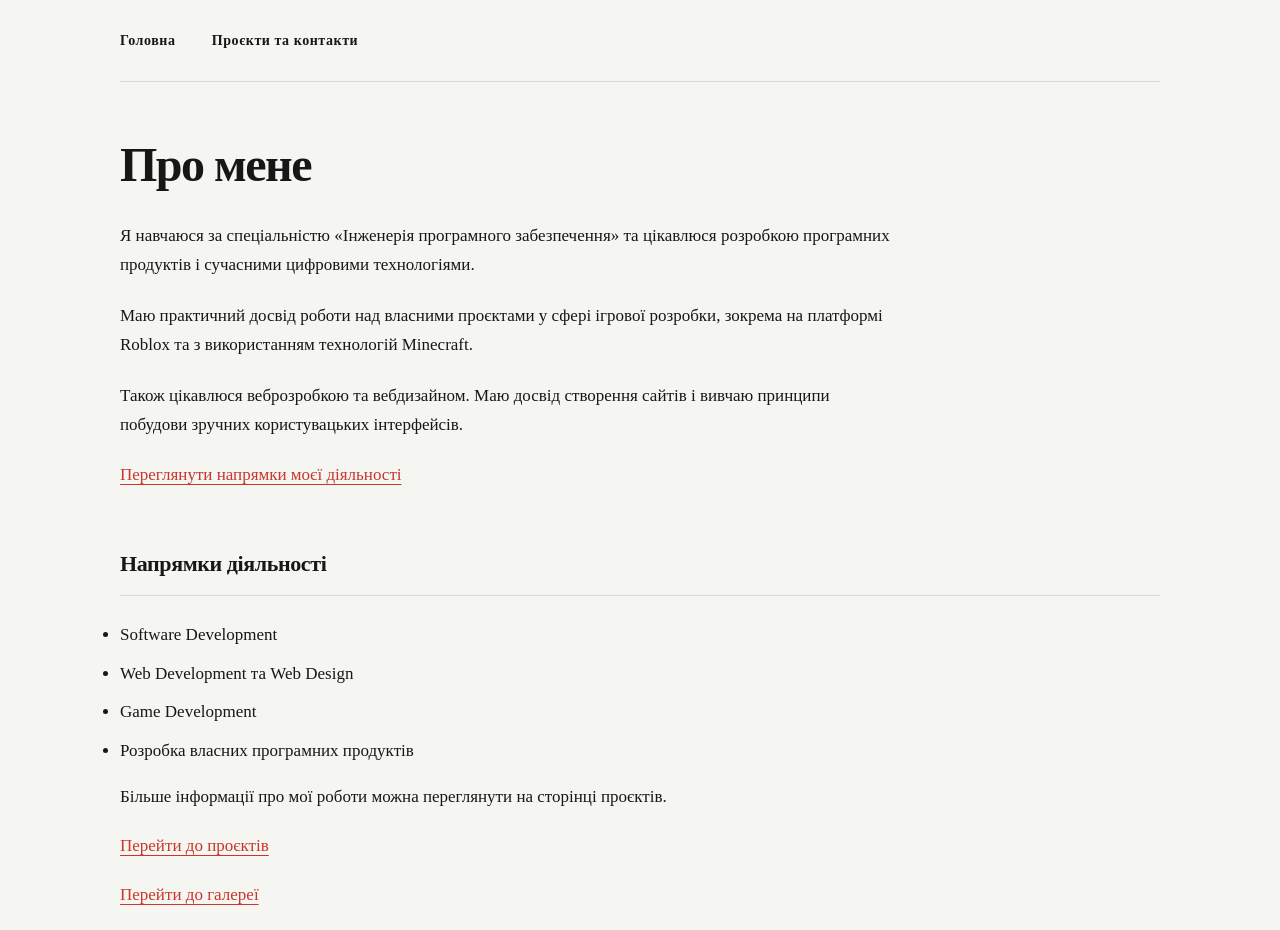
<file: index.html>
<!doctype html>
<html lang="uk">
<head>
    <meta charset="UTF-8">
    <meta name="viewport" content="width=device-width, initial-scale=1.0">
    <title>Про мене</title>
    <link rel="stylesheet" href="styles.css">
</head>
<body>

    <nav class="site-nav container">
        <a href="index.html">Головна</a>
        <a href="projects.html">Проєкти та контакти</a>
    </nav>

    <main class="container">

        <h1 class="page-title">Про мене</h1>

        <div class="content-block">
            <p>Я навчаюся за спеціальністю «Інженерія програмного забезпечення» та цікавлюся розробкою програмних продуктів і сучасними цифровими технологіями.</p>

            <p>Маю практичний досвід роботи над власними проєктами у сфері ігрової розробки, зокрема на платформі Roblox та з використанням технологій Minecraft.</p>

            <p>Також цікавлюся веброзробкою та вебдизайном. Маю досвід створення сайтів і вивчаю принципи побудови зручних користувацьких інтерфейсів.</p>
        </div>

        <p>
            <a href="#directions">Переглянути напрямки моєї діяльності</a>
        </p>

        <h2 class="section-title" id="directions">
            Напрямки діяльності
        </h2>

        <ul class="content-block">
            <li>Software Development</li>
            <li>Web Development та Web Design</li>
            <li>Game Development</li>
            <li>Розробка власних програмних продуктів</li>
        </ul>

        <p>Більше інформації про мої роботи можна переглянути на сторінці проєктів.</p>

        <p>
            <a href="projects.html">Перейти до проєктів</a>
        </p>

        <p>
            <a href="projects.html#gallery">Перейти до галереї</a>
        </p>

    </main>

</body>
</html>
</file>
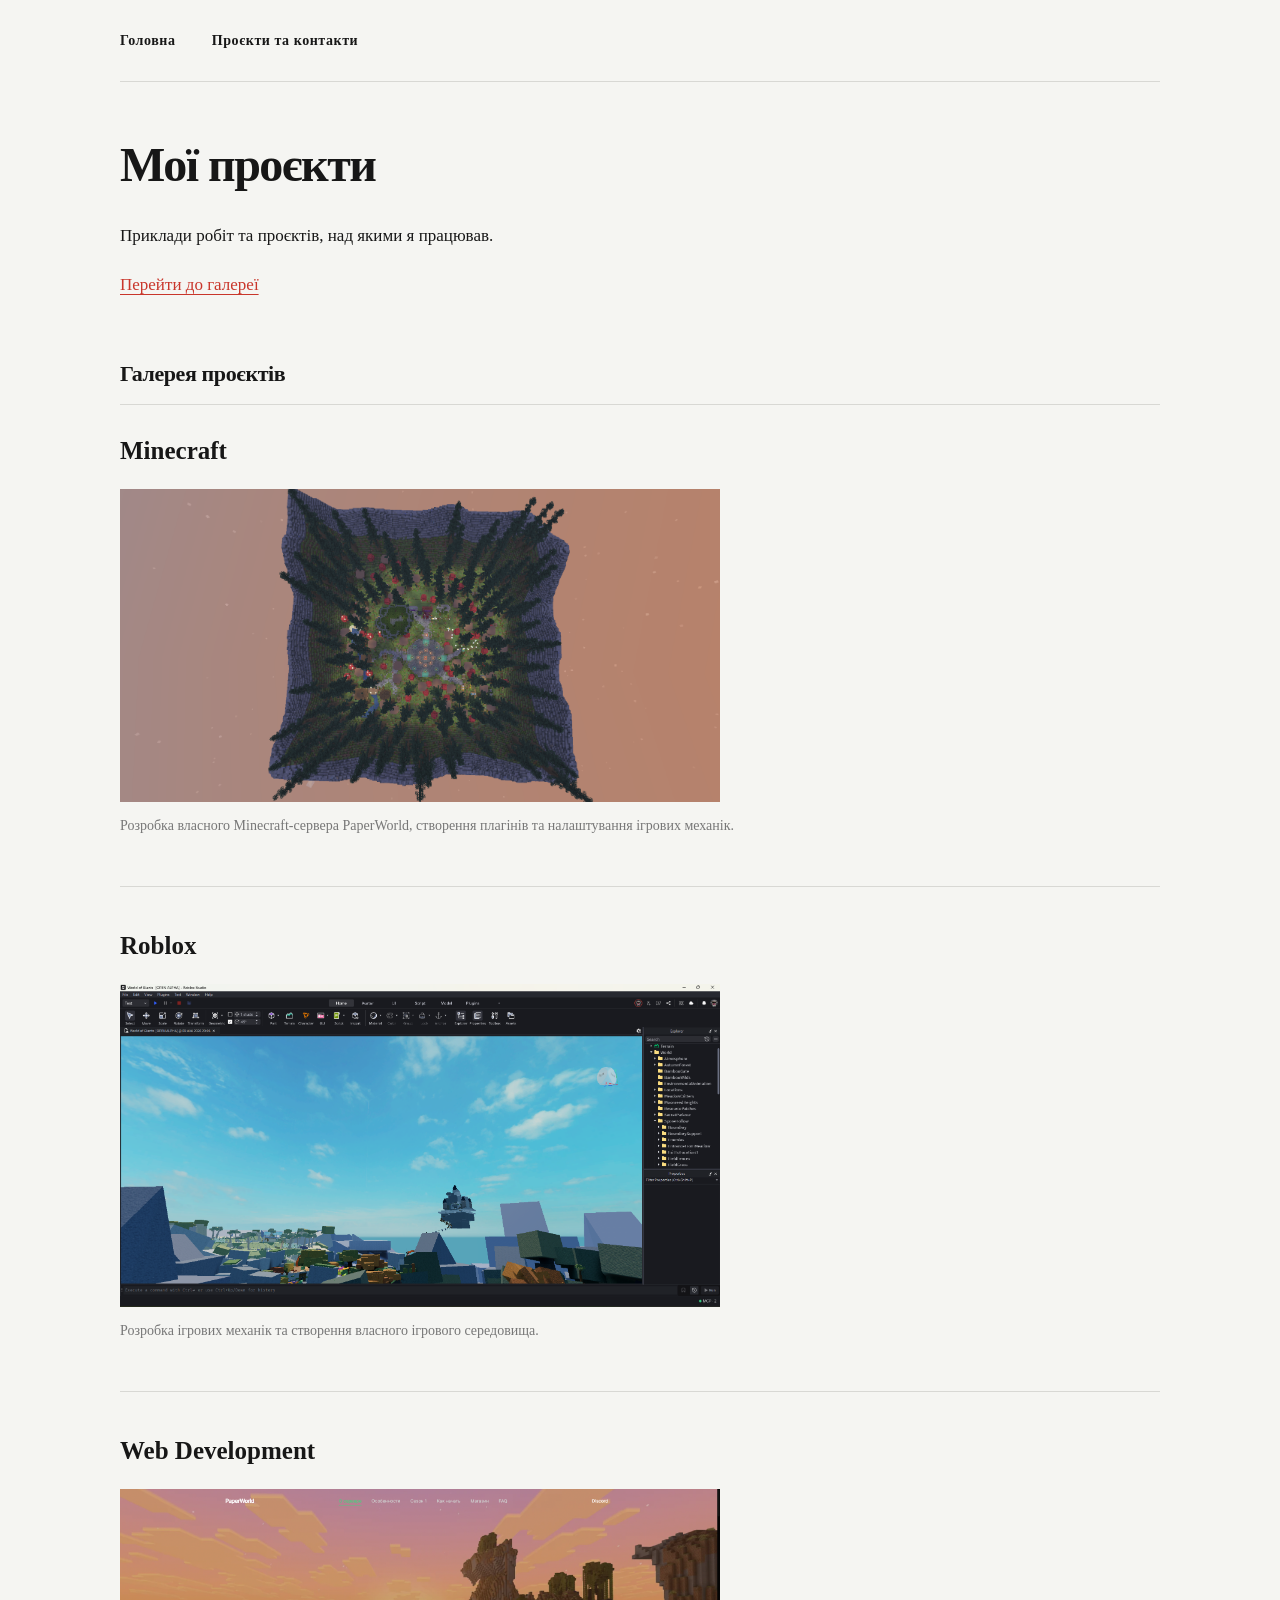
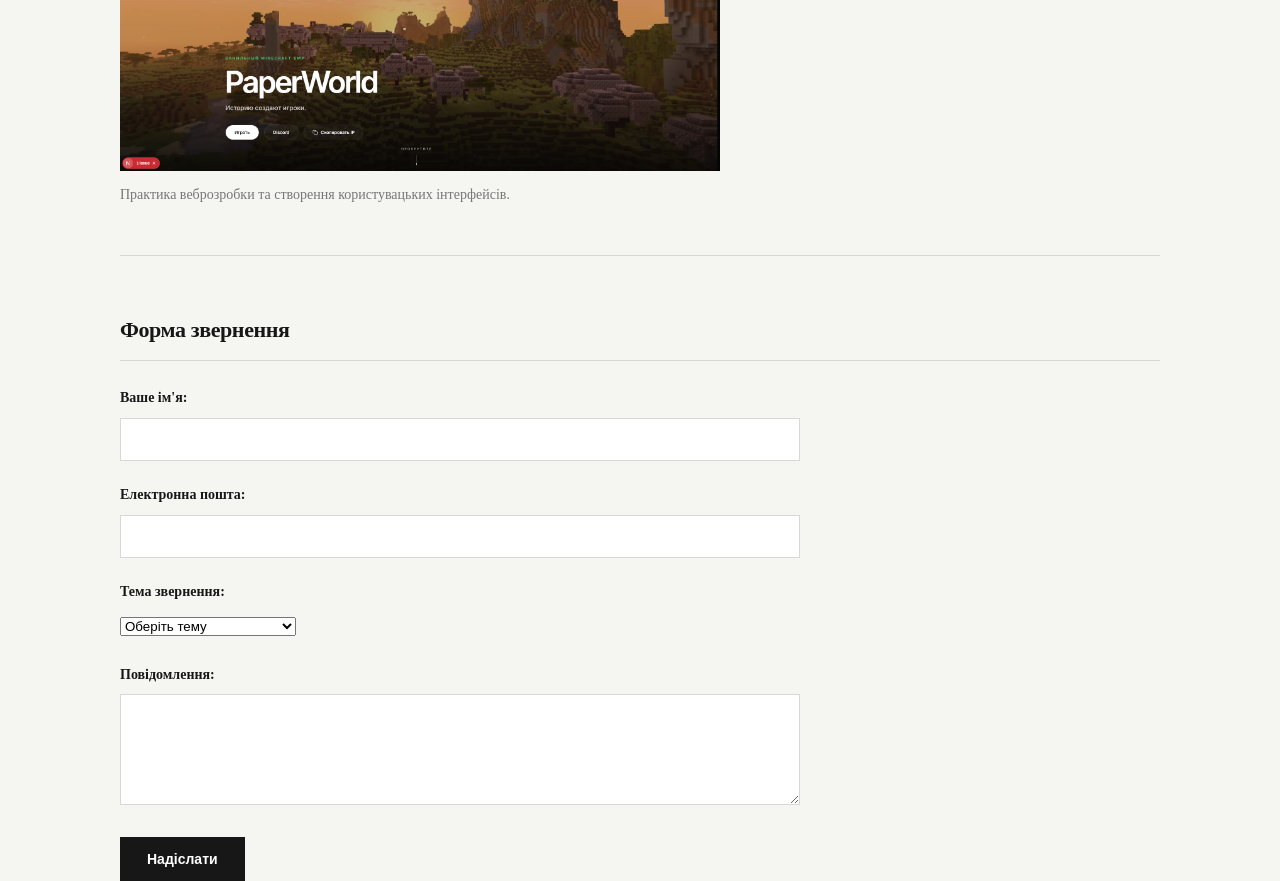
<file: projects.html>
<!doctype html>
<html lang="uk">
<head>
    <meta charset="UTF-8">
    <meta name="viewport" content="width=device-width, initial-scale=1.0">
    <title>Мої проєкти</title>
    <link rel="stylesheet" href="styles.css">
</head>
<body>

    <nav class="site-nav container">
        <a href="index.html">Головна</a>
        <a href="projects.html">Проєкти та контакти</a>
    </nav>

    <main class="container">

        <h1 class="page-title">Мої проєкти</h1>

        <p>Приклади робіт та проєктів, над якими я працював.</p>

        <p>
            <a href="#gallery">Перейти до галереї</a>
        </p>

        <h2 class="section-title" id="gallery">
            Галерея проєктів
        </h2>

        <div class="gallery-item">
            <h3>Minecraft</h3>
            <img class="project-image"
                 src="images/minecraft.png"
                 alt="Ігровий проєкт Minecraft"
                 width="600">
            <p>Розробка власного Minecraft-сервера PaperWorld, створення плагінів та налаштування ігрових механік.</p>
        </div>

        <div class="gallery-item">
            <h3>Roblox</h3>
            <img class="project-image"
                 src="images/roblox.png"
                 alt="Ігровий проєкт на платформі Roblox"
                 width="600">
            <p>Розробка ігрових механік та створення власного ігрового середовища.</p>
        </div>

        <div class="gallery-item">
            <h3>Web Development</h3>
            <img class="project-image"
                 src="images/website.png"
                 alt="Приклад створеного вебсайту"
                 width="600">
            <p>Практика веброзробки та створення користувацьких інтерфейсів.</p>
        </div>

        <h2 class="section-title">Форма звернення</h2>

        <form class="contact-form">

            <div class="form-field">
                <label for="name">Ваше ім'я:</label>
                <input type="text" id="name" name="name" required>
            </div>

            <div class="form-field">
                <label for="email">Електронна пошта:</label>
                <input type="email" id="email" name="email" required>
            </div>

            <div class="form-field">
                <label for="topic">Тема звернення:</label>
                <select id="topic" name="topic" required>
                    <option value="">Оберіть тему</option>
                    <option value="cooperation">Співпраця</option>
                    <option value="question">Запитання щодо проєкту</option>
                    <option value="other">Інше</option>
                </select>
            </div>

            <div class="form-field">
                <label for="message">Повідомлення:</label>
                <textarea id="message" name="message"
                          rows="5" required></textarea>
            </div>

            <button type="submit">Надіслати</button>

        </form>

    </main>

</body>
</html>
</file>
<file: styles.css>
:root {
    --background: #f5f5f2;
    --surface: #ffffff;
    --text: #171717;
    --muted: #777777;
    --line: #d8d8d4;
    --accent: #c9362b;
}

* {
    box-sizing: border-box;
}

body {
    margin: 0;
    padding: 0;
    background-color: var(--background);
    color: var(--text);
    font-family: "Bodoni MT", "Didot", Georgia, serif;
    font-size: 17px;
    font-weight: 400;
    line-height: 1.7;
    text-align: left;
}

.container {
    width: 90%;
    max-width: 1040px;
    margin: 0 auto;
    padding: 0;
}

/* Navigation */

.site-nav {
    padding: 26px 0;
    border-bottom: 1px solid var(--line);
}

.site-nav a {
    display: inline-block;
    margin-right: 32px;
    color: var(--text);
    font-size: 14px;
    font-weight: 700;
    text-decoration: none;
    letter-spacing: 0.04em;
}

.site-nav a:hover {
    color: var(--accent);
}

/* Main headings */

.page-title {
    margin: 55px 0 30px;
    font-family: inherit;
    font-size: 48px;
    font-weight: 700;
    line-height: 1.15;
    letter-spacing: -1.5px;
}

.section-title {
    margin-top: 55px;
    margin-bottom: 25px;
    padding-bottom: 12px;
    border-bottom: 1px solid var(--line);
    font-size: 22px;
    font-weight: 700;
    letter-spacing: -0.4px;
}

/* Text */

p {
    max-width: 780px;
    margin-bottom: 20px;
    color: var(--text);
}

.content-block {
    max-width: 780px;
    padding: 0;
    background: transparent;
}

.content-block p {
    margin-bottom: 22px;
}

li {
    margin-bottom: 10px;
}

/* Links */

a {
    color: var(--accent);
    text-underline-offset: 4px;
}

a:hover {
    color: var(--text);
}

/* Project gallery */

.gallery-item {
    margin-bottom: 38px;
    padding-bottom: 28px;
    border-bottom: 1px solid var(--line);
    background: transparent;
}

.gallery-item h3 {
    margin-bottom: 16px;
    font-family: Georgia, "Times New Roman", serif;
    font-size: 25px;
    font-weight: 700;
}

.project-image {
    display: block;
    width: 600px;
    max-width: 100%;
    height: auto;
}

.gallery-item p {
    margin-top: 12px;
    color: var(--muted);
    font-size: 14px;
}

/* Contact form */

.contact-form {
    max-width: 680px;
    padding: 0;
    background: transparent;
}

.form-field {
    margin-bottom: 22px;
}

.form-field label {
    display: block;
    margin-bottom: 8px;
    font-size: 14px;
    font-weight: 700;
}

input,
textarea,
select 
button {
    box-sizing: border-box;
    width: 100%;
    max-width: 100%;
    padding: 12px;
    border: 1px solid var(--line);
    border-radius: 0;
    background-color: var(--surface);
    color: var(--text);
    font-family: inherit;
    font-size: 15px;
}

input:focus,
textarea:focus,
select:focus {
    outline: 2px solid var(--accent);
    outline-offset: 1px;
}

.contact-form button {
    padding: 13px 26px;
    border: 1px solid var(--text);
    border-radius: 0;
    background-color: var(--text);
    color: var(--surface);
    font-size: 14px;
    font-weight: 700;
    cursor: pointer;
}

.contact-form button:hover {
    border-color: var(--accent);
    background-color: var(--accent);
}
</file>
